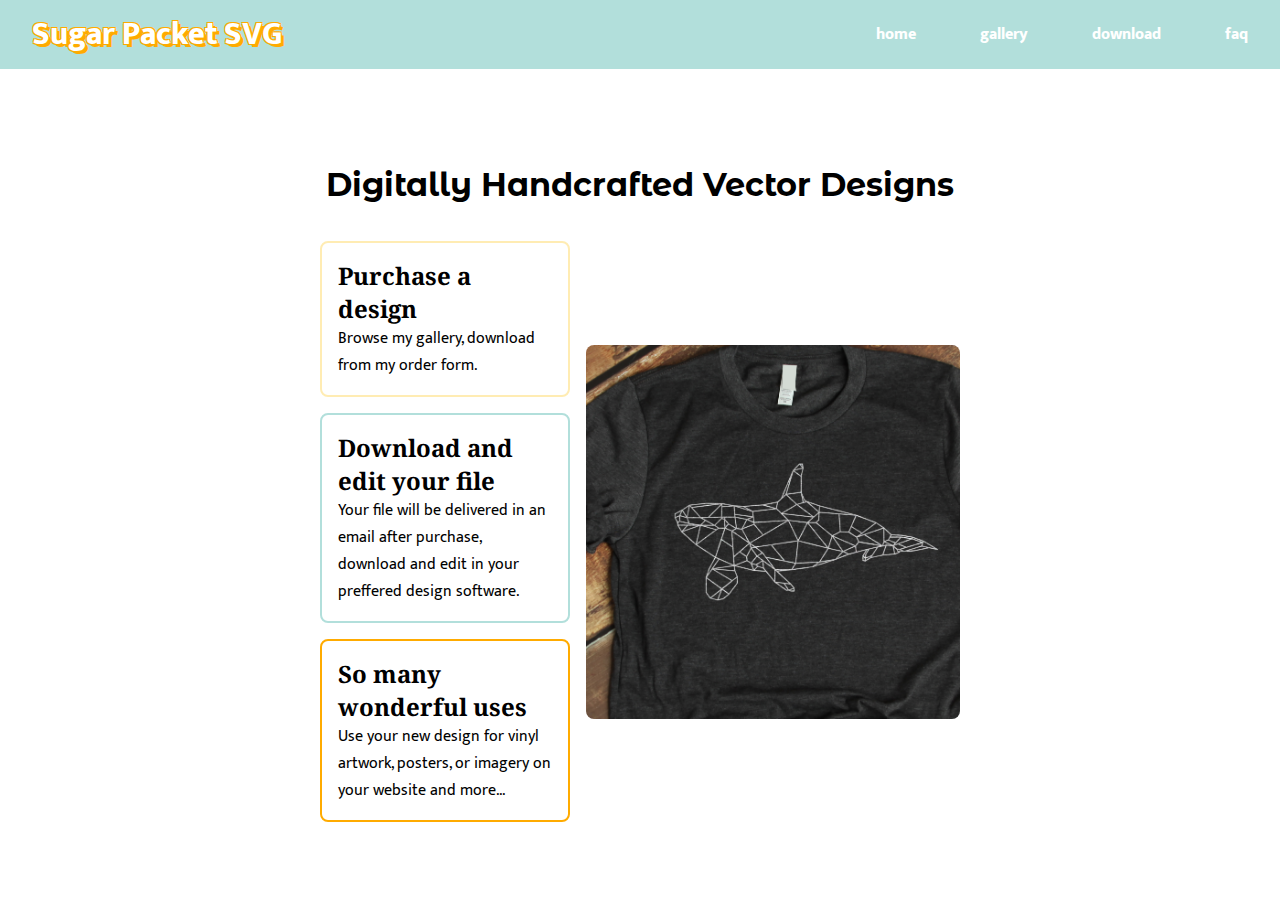
<file: index.html>
<!DOCTYPE html>
<html lang="en">
<head>
  <meta charset="UTF-8">
  <meta name="viewport" content="width=device-width, initial-scale=1.0">
  <link rel="preconnect" href="https://fonts.googleapis.com">
  <link rel="preconnect" href="https://fonts.gstatic.com" crossorigin>
  <link href="https://fonts.googleapis.com/css2?family=Montserrat+Alternates:wght@900&family=Mukta+Vaani:wght@400;800&family=Noto+Serif:ital@1&display=swap" rel="stylesheet">
  <link rel="stylesheet" href="index.css">
  <title>Sugar Packet SVG</title>
</head>
<body>
  <header>
    <div class="logo">Sugar Packet SVG</div>
    <ul>
      <li><a href="index.html">home</a></li>
      <li><a href="gallery.html">gallery</a></li>
      <li><a href="download.html">download</a></li>
      <li><a href="faq.html">faq</a></li>
    </ul>
  </header>
  <main>
    <h1>Digitally Handcrafted Vector Designs</h1>
    <section>
      <div class="article-container">
        <article id="article-1">
          <h2>Purchase a design</h2>
          <p>Browse my gallery, download from my order form.</p>
        </article>
        <article id="article-2">
          <h2>Download and edit your file</h2>
          <p>Your file will be delivered in an email after purchase, download and edit in your preffered design software.</p>
        </article>
        <article id="article-3">
          <h2>So many wonderful uses</h2>
          <p>Use your new design for vinyl artwork, posters, or imagery on your website and more...</p>
        </article>
      </div>
      <img src="images/hero.png" alt="Orca Whale T-Shirt" class="hero">
    </section>
  </main>
</body>
</html>
</file>
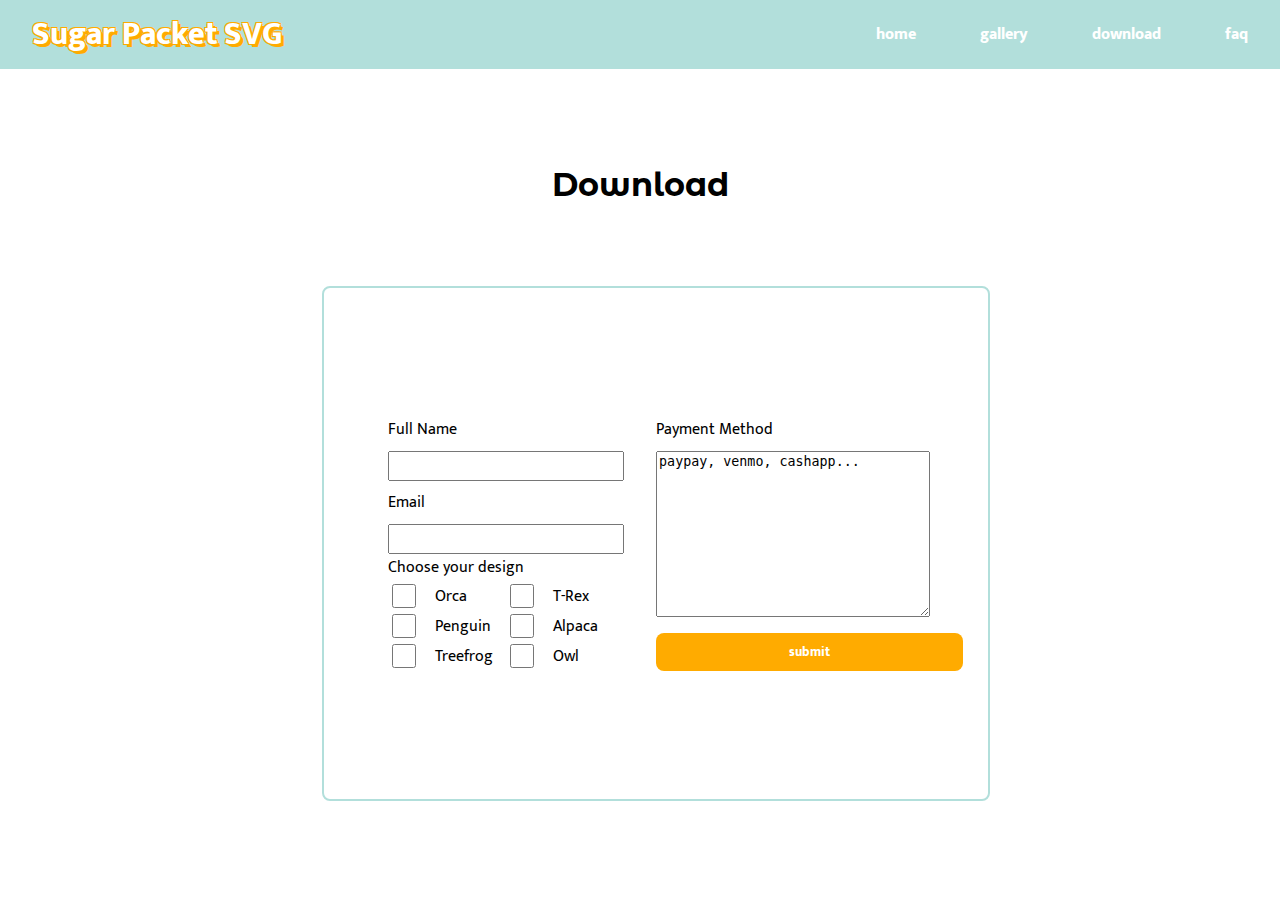
<file: download.html>
<!DOCTYPE html>
<html lang="en">
<head>
  <meta charset="UTF-8">
  <meta name="viewport" content="width=device-width, initial-scale=1.0">
  <link href="https://fonts.googleapis.com/css?family=Montserrat+Alternates:900|Noto+Serif:italic|Mukta+Vaani:regular" rel="stylesheet">
  <link rel="stylesheet" href="index.css">
  <title>Download</title>
</head>
<body>
  <header>
    <div class="logo">Sugar Packet SVG</div>
    <nav>
      <ul>
        <li><a href="index.html">home</a></li>
        <li><a href="gallery.html">gallery</a></li>
        <li><a href="download.html">download</a></li>
        <li><a href="faq.html">faq</a></li>
      </ul>
    </nav>
  </header>
  <main>
    <h1>Download</h1>
    <form action="download-submission.html">
      <fieldset>
        <div class="form-left">
          <div class="text-input">
            <label for="fullname">Full Name</label>
            <input type="text" name="fullname" id="fullname">
            <label for="email">Email</label>
            <input type="text" name="email" id="email">
          </div>
          <label for="choice">Choose your design</label>
          <div class="checkbox-grid">
            <div class="checkbox">
              <input type="checkbox" name="orca" id="orca">
              <label for="orca">Orca</label>
            </div>
            <div class="checkbox">
              <input type="checkbox" name="trex" id="trex">
              <label for="trex">T-Rex</label>
            </div>
            <div class="checkbox">
              <input type="checkbox" name="penguin" id="penguin">
              <label for="penguin">Penguin</label>
            </div>
            <div class="checkbox">
              <input type="checkbox" name="alpaca" id="alpaca">
              <label for="alpaca">Alpaca</label>
            </div>
            <div class="checkbox">
              <input type="checkbox" name="treefrog" id="treefrog">
              <label for="treefrog">Treefrog</label>
            </div>
            <div class="checkbox">
              <input type="checkbox" name="owl" id="owl">
              <label for="own">Owl</label>
            </div>
          </div>
        </div>
        <div class="form-right">
          <label for="payment">Payment Method</label>
          <textarea name="payment" id="payment" value="paypay, venmo, cashapp">paypay, venmo, cashapp...</textarea>
          <button type="submit">submit</button>
        </div>
      </fieldset>
    </form>
  </main>
</body>
</html>
</file>
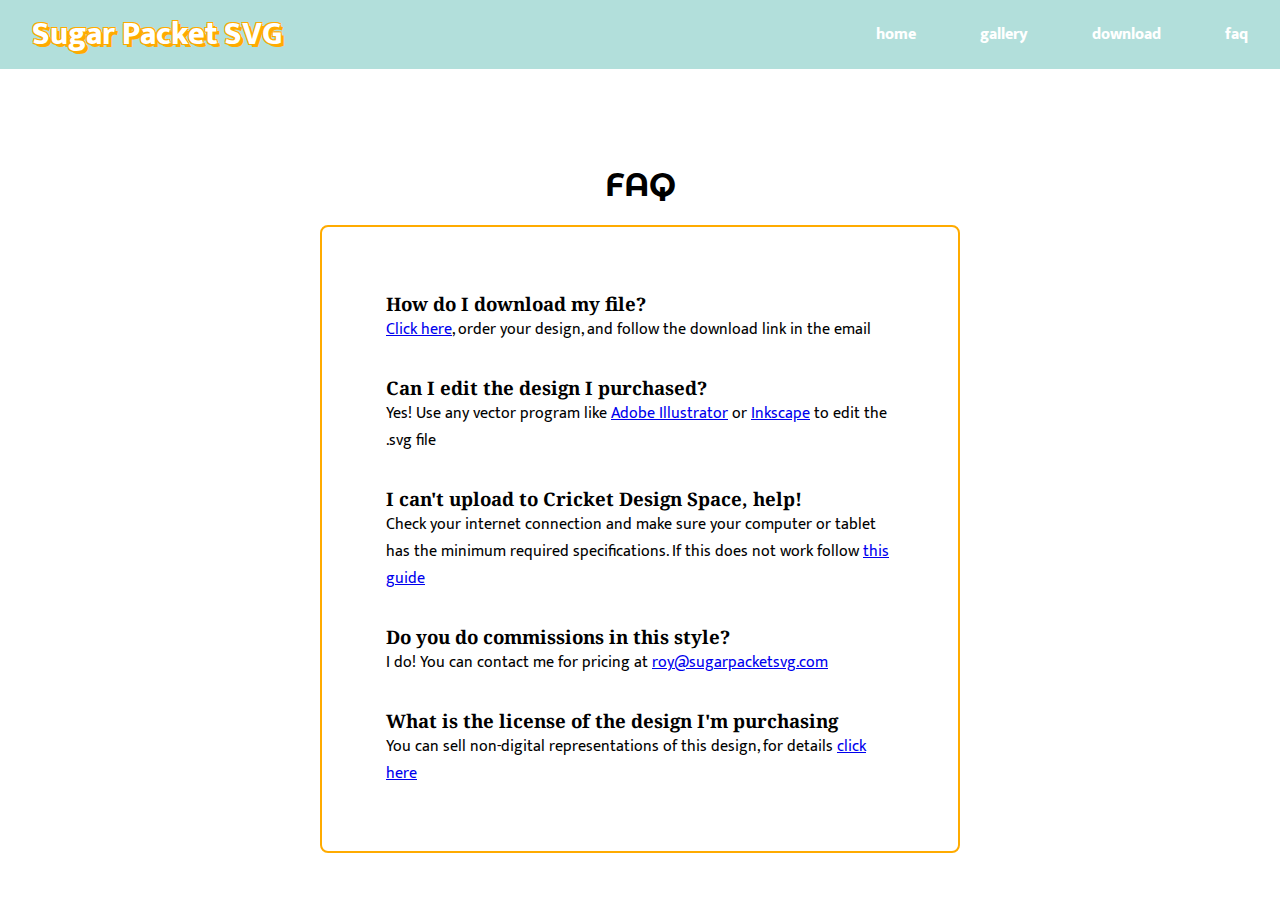
<file: faq.html>
<!DOCTYPE html>
<html lang="en">
<head>
  <meta charset="UTF-8">
  <meta name="viewport" content="width=device-width, initial-scale=1.0">
  <link href="https://fonts.googleapis.com/css?family=Montserrat+Alternates:900|Noto+Serif:italic|Mukta+Vaani:regular" rel="stylesheet">
  <link rel="stylesheet" href="index.css">
  <title>FAQ</title>
</head>
<body>
  <header>
    <div class="logo">Sugar Packet SVG</div>
    <nav>
      <ul>
        <li><a href="index.html">home</a></li>
        <li><a href="gallery.html">gallery</a></li>
        <li><a href="download.html">download</a></li>
        <li><a href="faq.html">faq</a></li>
      </ul>
    </nav>
  </header>
  <main>
    <h1>FAQ</h1>
    <div class="faq-list">
      <ul>
        <li class="faq">
          <h3>How do I download my file?</h3>
          <p><a href="download.html">Click here</a>, order your design, and follow the download link in the email</p>
        </li>
        <li class="faq">
          <h3>Can I edit the design I purchased?</h3>
          <p>Yes! Use any vector program like <a href="www.adobe.com">Adobe Illustrator</a> or <a href="www.inkscape.org">Inkscape</a> to edit the .svg file</p>
        </li>
        <li class="faq">
          <h3>I can't upload to Cricket Design Space, help!</h3>
          <p>Check your internet connection and make sure your computer or tablet has the minimum required specifications. If this does not work follow <a href="https://help.cricut.com/hc/en-us/articles/360009556313-Uploading-Images-into-Design-Space">this guide</a>
          </p>
        </li>
        <li class="faq">
          <h3>Do you do commissions in this style?</h3>
          <p>I do! You can contact me for pricing at <a href="mailto:roy@sugarpacketsvg.com">roy@sugarpacketsvg.com</a></p>
        </li>
        <li class="faq">
          <h3>What is the license of the design I'm purchasing</h3>
          <p>You can sell non-digital representations of this design, for details <a href="#">click here</a></p>
        </li>
      </ul>
    </div>
  </main>
</body>
</html>
</file>
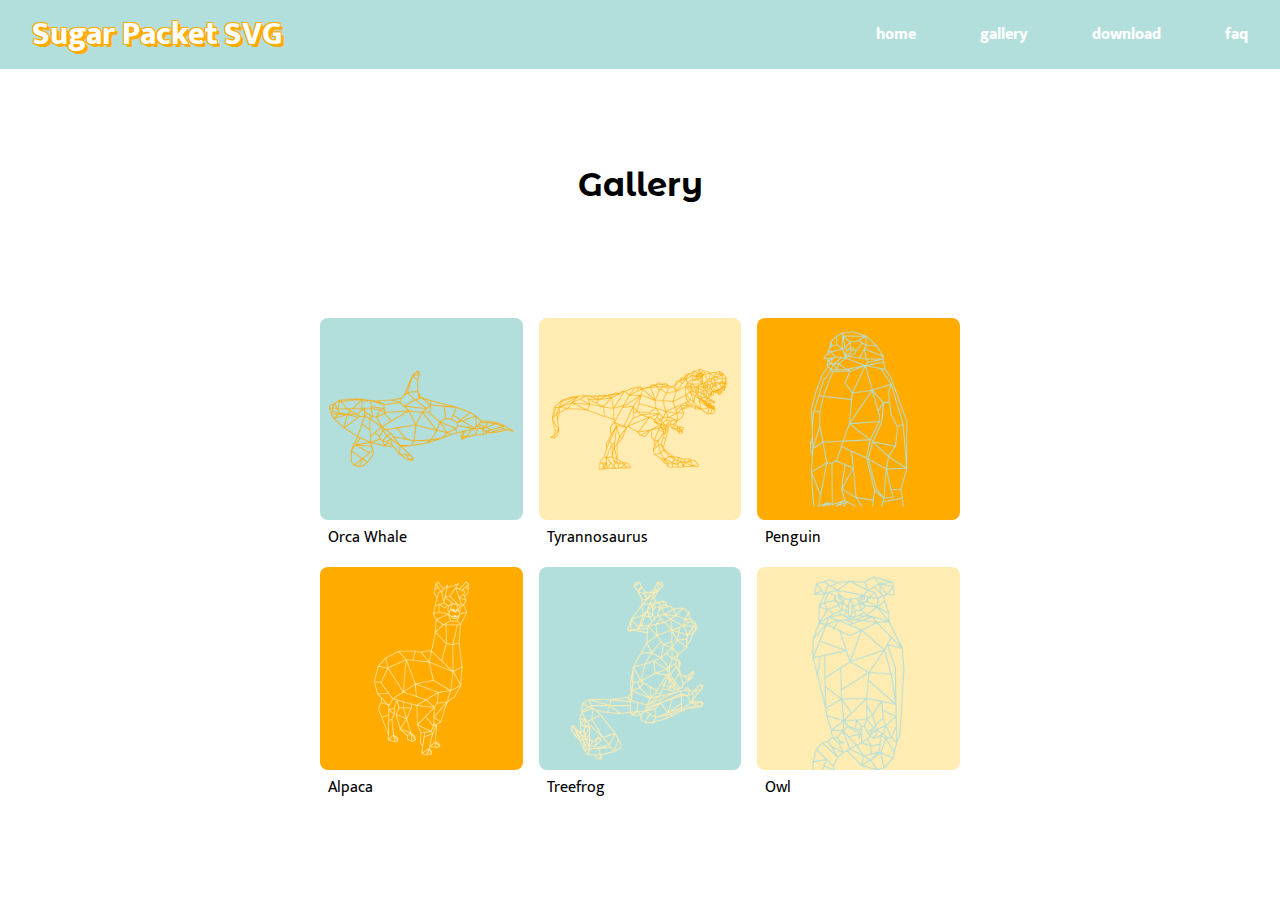
<file: gallery.html>
<!DOCTYPE html>
<html lang="en">
<head>
  <meta charset="UTF-8">
  <meta name="viewport" content="width=device-width, initial-scale=1.0">
  <link href="https://fonts.googleapis.com/css?family=Montserrat+Alternates:900|Noto+Serif:italic|Mukta+Vaani:regular" rel="stylesheet">
  <link rel="stylesheet" href="index.css">
  <title>Gallery</title>
</head>
<body>
  <header>
    <div class="logo">Sugar Packet SVG</div>
    <nav>
      <ul>
        <li><a href="index.html">home</a></li>
        <li><a href="gallery.html">gallery</a></li>
        <li><a href="download.html">download</a></li>
        <li><a href="faq.html">faq</a></li>
      </ul>
    </nav>
  </header>
  <main>
    <h1>Gallery</h1>
    <div class="gallery-grid">
      <div class="thumb-container">
        <img src="images/orca.png" alt="Orca Whale Low Poly Design">
        <p>Orca Whale</p>
      </div>
      <div class="thumb-container">
        <img src="images/trex.png" alt="Tyrannosaurus Rex Low Poly Design">
        <p>Tyrannosaurus</p>
      </div>
      <div class="thumb-container">
        <img src="images/penguin.png" alt="Penguin Low Poly Design">
        <p>Penguin</p>
      </div>
      <div class="thumb-container">
        <img src="images/alpaca.png" alt="Alpaca Low Poly Design">
        <p>Alpaca</p>
      </div>
      <div class="thumb-container">
        <img src="images/treefrog.png" alt="Treefrog Low Poly Design">
        <p>Treefrog</p>
      </div>
      <div class="thumb-container">
        <img src="images/owl.png" alt="Owl Low Poly Design">
        <p>Owl</p>
      </div>
    </div>
  </main>
</body>
</html>
</file>
<file: index.css>
body {
  box-sizing: border-box;
  margin: 0;
}

h1 {
  font-family: "Montserrat Alternates", san-serif;
  margin-top: 6rem;
}

h2, h3, h4 {
  font-family: "Noto serif", sans-serif;
  margin: 0;
}

p {
  font-family: "Mukta Vaani", sans-serif;
  margin: 0;
}


/* Header */


header {
  display: flex;
  justify-content: space-between;
  align-items: center;
  padding: .5rem 2rem;
  background-color: #b2dfdb;
  font-family: "Mukta Vaani", sans-serif;
  font-weight: 800;
}

.logo {
  font-size: 2rem;
  color: white;
  text-shadow:
      3px 3px 0 #ffab00,
    -1px -1px 0 #ffab00,
     1px -1px 0 #ffab00,
     -1px 1px 0 #ffab00,
      1px 1px 0 #ffab00;
}

ul {
  display: flex;
  gap: 4rem;
  margin: 0;
  list-style: none;
}

li > a {
  color: white;
  text-decoration: none;
}

li > a:hover {
  color: #ffab00;
}


/* Main */


main {
  display: flex;
  flex-direction: column;
  justify-content: space-between;
  align-items: center;
  height: calc(100vh - 4.5rem);
}

section {
  display: grid;
  grid-template-columns: 1fr 1fr;
  align-items: center;
  gap: 1rem;
  margin-bottom: 6rem;
  width: 50%;
}

article {
  margin: 1rem 0;
  padding: 1rem;
  border-radius: .5rem;
}

#article-1 {
  border: 2px solid #ffecb3;
}

#article-2 {
  border: 2px solid #b2dfdb;
}

#article-3 {
  border: 2px solid #ffab00;
}

.hero {
  width: 23.4rem;
  border-radius: .5rem;
}


/* Gallery */


.gallery-grid {
  display: grid;
  grid-template-columns: 1fr 1fr 1fr;
  gap: 1rem;
  margin-bottom: 6rem;
  width: 50%;
}

.thumb-container img {
  cursor: pointer;
  width: 100%;
  border-radius: .5rem;
  transition: box-shadow .3s, transform .1s;
}

.thumb-container > img:hover {
  position: relative;
  transform: translateY(-.3rem);
  box-shadow: 0px 0px 14px rgba(0, 0, 0, 0.15);
}

.thumb-container > p {
  margin: 0 .5rem;
}


/* Download */


form {
  margin-bottom: 6rem;
  width: 50%;

}

fieldset {
  display: flex;
  justify-content: space-between;
  padding: 8rem 4rem;
  gap: 2rem;
  border: 2px solid #b2dfdb;
  border-radius: .5rem;
  font-family: "Mukta Vaani";
}

.form-left {
  display: flex;
  flex-direction: column;
  justify-content: space-between;
  width: 50%;
}

.text-input {
  width: 100%;
  display: flex;
  flex-direction: column;
  gap: .5rem;
}

.text-input > input {
  height: 1.5rem;
}

.checkbox-grid {
  display: grid;
  grid-template-columns: 1fr 1fr;
}

.checkbox {
  display: flex;
  align-items: center;
  gap: 1rem;
}

.checkbox > input {
  cursor: pointer;
  width: 1.5rem;
  height: 1.5rem;
}

.form-right {
  display: flex;
  flex-direction: column;
  justify-content: space-between;
  gap: .5rem;
  width: 50%;
}

textarea {
  width: 100%;
  height: 10rem;
}

button {
  cursor: pointer;
  padding: 0.5rem;
  color: white;
  background-color: #ffab00;
  border: none;
  border-radius: .5rem;
  font-family: "Mukta Vaani", sans-serif;
  font-weight: 800;
  margin-top: .5rem;
  width: 19.2rem;

}


/* FAQ */


.faq-list {
  margin-bottom: 6rem;
  width: 50%;
}


.faq-list > ul {
  display: flex;
  flex-direction: column;
  gap: 2rem;
  padding: 4rem;
  border: 2px solid #ffab00;
  border-radius: .5rem;
}
</file>
